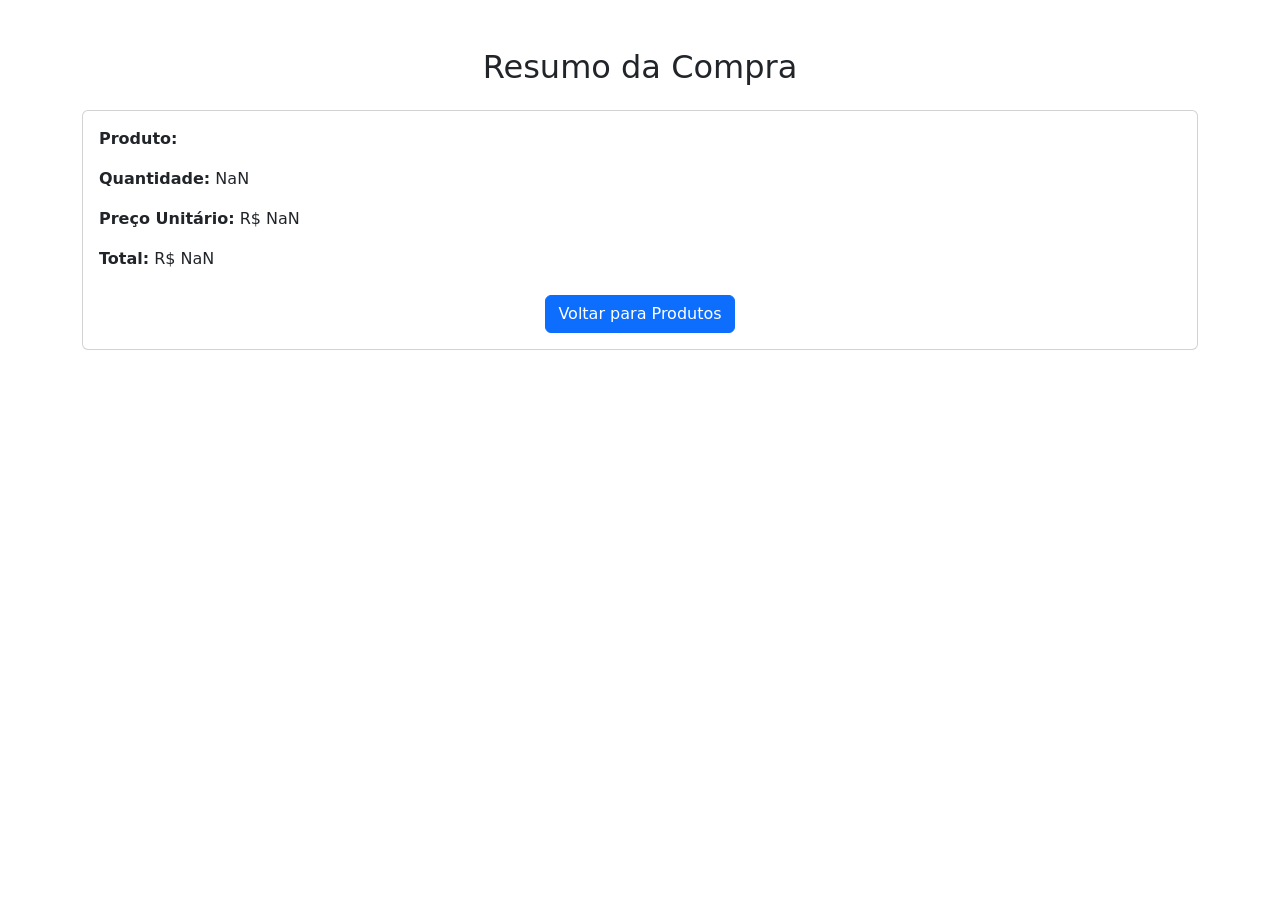
<file: compra.html>
<!DOCTYPE html>
<html lang="pt-BR">
<head>
  <meta charset="UTF-8">
  <meta name="viewport" content="width=device-width, initial-scale=1">
  <title>Compra Efetuada</title>
  <link href="https://cdn.jsdelivr.net/npm/bootstrap@5.3.0/dist/css/bootstrap.min.css" rel="stylesheet">
</head>
<body>
  <div class="container mt-5">
    <h2 class="text-center">Resumo da Compra</h2>
    <div class="card mt-4">
      <div class="card-body">
        <p><strong>Produto:</strong> <span id="produto"></span></p>
        <p><strong>Quantidade:</strong> <span id="quantidade"></span></p>
        <p><strong>Preço Unitário:</strong> R$ <span id="preco"></span></p>
        <p><strong>Total:</strong> R$ <span id="total"></span></p>
        <div class="text-center mt-4">
          <a href="produtos.html" class="btn btn-primary">Voltar para Produtos</a>
        </div>
      </div>
    </div>
  </div>

  <script>
    const params = new URLSearchParams(window.location.search);
    const produto = params.get("produto");
    const preco = parseFloat(params.get("preco"));
    const quantidade = parseInt(params.get("quantidade"));
    const total = (preco * quantidade).toFixed(2);

    document.getElementById("produto").textContent = produto;
    document.getElementById("quantidade").textContent = quantidade;
    document.getElementById("preco").textContent = preco.toFixed(2);
    document.getElementById("total").textContent = total;
  </script>
</body>
</html>
</file>
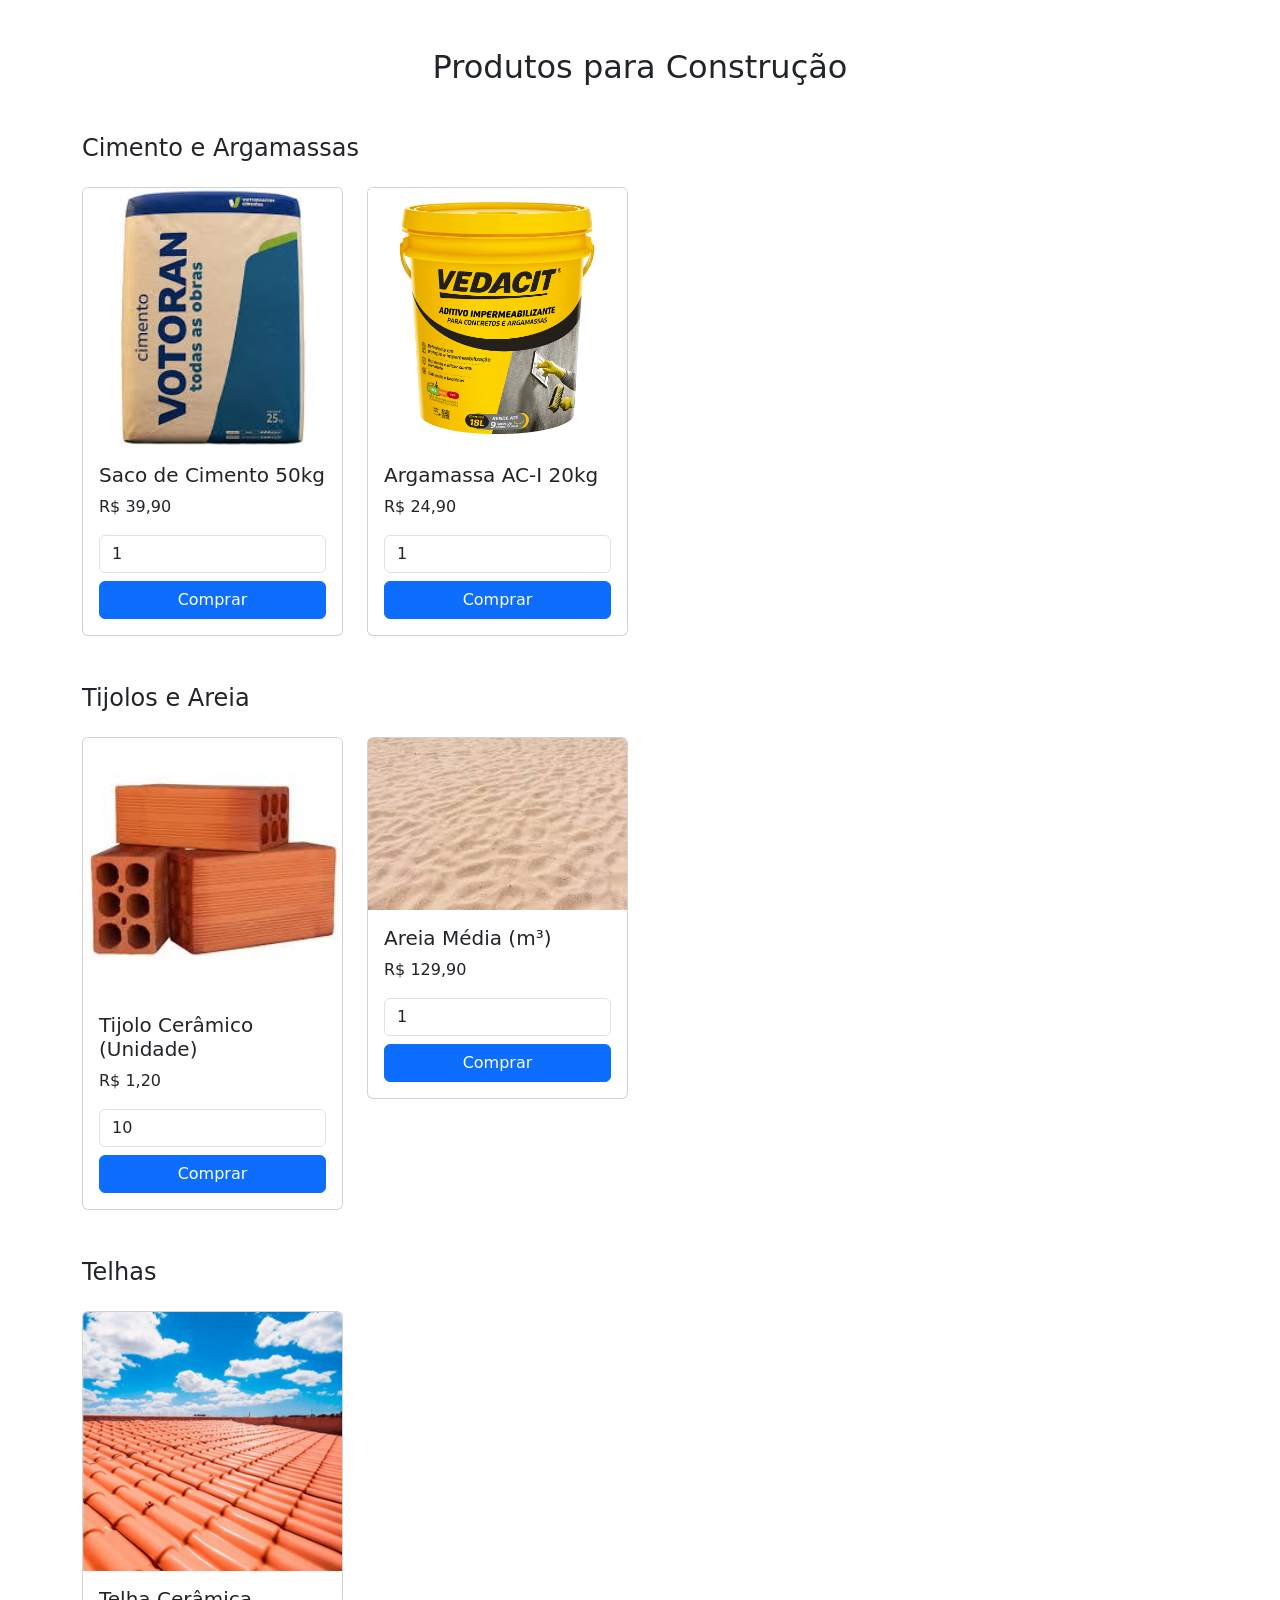
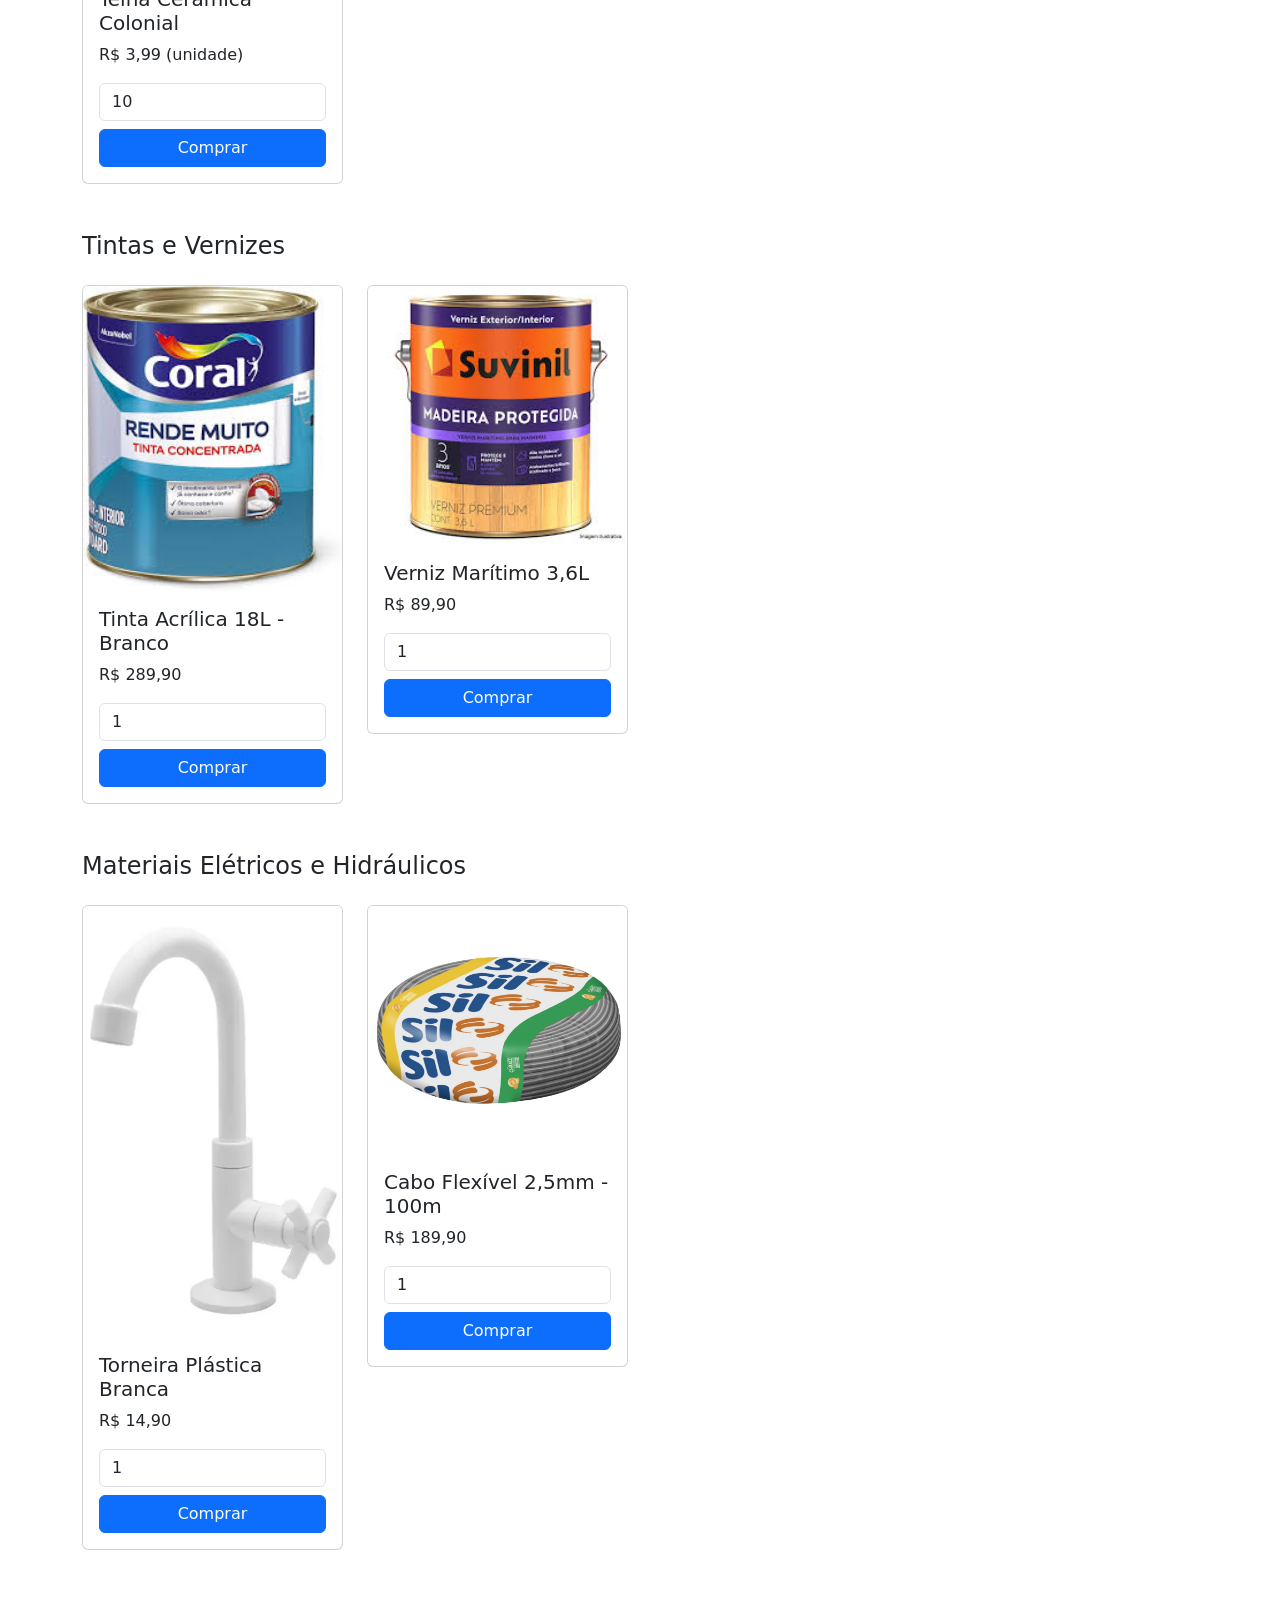
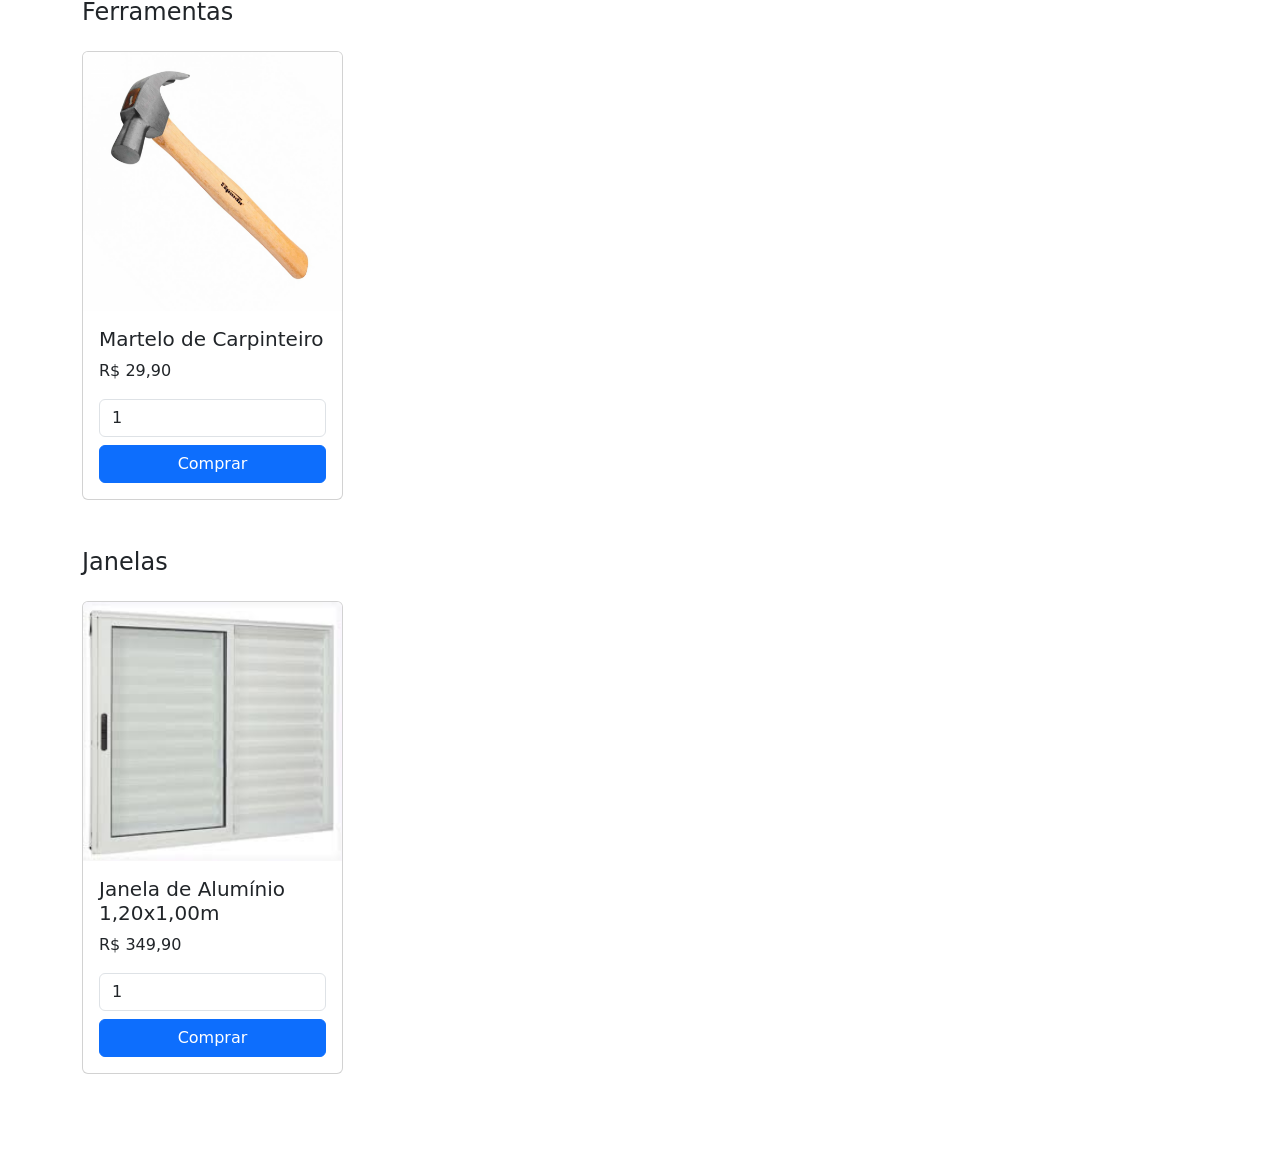
<file: produtos.html>
<!DOCTYPE html>
<html lang="pt-br">
<head>
  <meta charset="UTF-8" />
  <meta name="viewport" content="width=device-width, initial-scale=1.0"/>
  <title>Casa da Construção - Produtos</title>
  <link rel="stylesheet" href="https://cdn.jsdelivr.net/npm/bootstrap@5.3.0/dist/css/bootstrap.min.css"/>
</head>
<body>

  <!-- Seção Produtos -->
  <section id="produtos" class="py-5">
    <div class="container">
      <h2 class="text-center mb-5">Produtos para Construção</h2>

      <!-- CIMENTO E ARGAMASSAS -->
      <h4 class="mb-4">Cimento e Argamassas</h4>
      <div class="row row-cols-1 row-cols-md-4 g-4">
        <div class="col">
          <div class="card">
            <img src="img/images (4).jfif" class="card-img-top" alt="Saco de Cimento">
            <div class="card-body">
              <h5 class="card-title">Saco de Cimento 50kg</h5>
              <p class="card-text">R$ 39,90</p>
              <input type="number" class="form-control mb-2" min="1" value="1">
              <button class="btn btn-primary w-100">Comprar</button>
            </div>
          </div>
        </div>

        <div class="col">
          <div class="card">
            <img src="img/160717-1200-auto.png" class="card-img-top" alt="Argamassa">
            <div class="card-body">
              <h5 class="card-title">Argamassa AC-I 20kg</h5>
              <p class="card-text">R$ 24,90</p>
              <input type="number" class="form-control mb-2" min="1" value="1">
              <button class="btn btn-primary w-100">Comprar</button>
            </div>
          </div>
        </div>
      </div>

      <!-- TIJOLOS E AREIA -->
      <h4 class="mb-4 mt-5">Tijolos e Areia</h4>
      <div class="row row-cols-1 row-cols-md-4 g-4">
        <div class="col">
          <div class="card">
            <img src="img/images (3).jfif" class="card-img-top" alt="Tijolo">
            <div class="card-body">
              <h5 class="card-title">Tijolo Cerâmico (Unidade)</h5>
              <p class="card-text">R$ 1,20</p>
              <input type="number" class="form-control mb-2" min="1" value="10">
              <button class="btn btn-primary w-100">Comprar</button>
            </div>
          </div>
        </div>

        <div class="col">
          <div class="card">
            <img src="img/images (2).jfif" class="card-img-top" alt="Areia">
            <div class="card-body">
              <h5 class="card-title">Areia Média (m³)</h5>
              <p class="card-text">R$ 129,90</p>
              <input type="number" class="form-control mb-2" min="1" value="1">
              <button class="btn btn-primary w-100">Comprar</button>
            </div>
          </div>
        </div>
      </div>

      <!-- TELHAS -->
      <h4 class="mb-4 mt-5">Telhas</h4>
      <div class="row row-cols-1 row-cols-md-4 g-4">
        <div class="col">
          <div class="card">
            <img src="img/631d1a6e17558.jpg" class="card-img-top" alt="Telha Cerâmica">
            <div class="card-body">
              <h5 class="card-title">Telha Cerâmica Colonial</h5>
              <p class="card-text">R$ 3,99 (unidade)</p>
              <input type="number" class="form-control mb-2" min="1" value="10">
              <button class="btn btn-primary w-100">Comprar</button>
            </div>
          </div>
        </div>
      </div>

      <!-- TINTAS E VERNIZES -->
      <h4 class="mb-4 mt-5">Tintas e Vernizes</h4>
      <div class="row row-cols-1 row-cols-md-4 g-4">
        <div class="col">
          <div class="card">
            <img src="img/images (1).jfif" class="card-img-top" alt="Tinta Acrílica">
            <div class="card-body">
              <h5 class="card-title">Tinta Acrílica 18L - Branco</h5>
              <p class="card-text">R$ 289,90</p>
              <input type="number" class="form-control mb-2" min="1" value="1">
              <button class="btn btn-primary w-100">Comprar</button>
            </div>
          </div>
        </div>

        <div class="col">
          <div class="card">
            <img src="img/images (7).jfif" class="card-img-top" alt="Verniz">
            <div class="card-body">
              <h5 class="card-title">Verniz Marítimo 3,6L</h5>
              <p class="card-text">R$ 89,90</p>
              <input type="number" class="form-control mb-2" min="1" value="1">
              <button class="btn btn-primary w-100">Comprar</button>
            </div>
          </div>
        </div>
      </div>

      <!-- MATERIAIS ELÉTRICOS E HIDRÁULICOS -->
      <h4 class="mb-4 mt-5">Materiais Elétricos e Hidráulicos</h4>
      <div class="row row-cols-1 row-cols-md-4 g-4">
        <div class="col">
          <div class="card">
            <img src="img/D_NQ_NP_647803-MLB54587535050_032023-O-torneira-pia-banheiro-lavatorio-bica-movel-bancada-branca.webp" class="card-img-top" alt="Torneira">
            <div class="card-body">
              <h5 class="card-title">Torneira Plástica Branca</h5>
              <p class="card-text">R$ 14,90</p>
              <input type="number" class="form-control mb-2" min="1" value="1">
              <button class="btn btn-primary w-100">Comprar</button>
            </div>
          </div>
        </div>

        <div class="col">
          <div class="card">
            <img src="img/SIL25CZ-SIL-CINZA-CABO-FLEXIVEL_DZ.webp" class="card-img-top" alt="Cabo Elétrico">
            <div class="card-body">
              <h5 class="card-title">Cabo Flexível 2,5mm - 100m</h5>
              <p class="card-text">R$ 189,90</p>
              <input type="number" class="form-control mb-2" min="1" value="1">
              <button class="btn btn-primary w-100">Comprar</button>
            </div>
          </div>
        </div>
      </div>

      <!-- FERRAMENTAS -->
      <h4 class="mb-4 mt-5">Ferramentas</h4>
      <div class="row row-cols-1 row-cols-md-4 g-4">
        <div class="col">
          <div class="card">
            <img src="img/martelo-unha-25mm-cabo-madeira-104106-sparta-13120231540.webp" class="card-img-top" alt="Martelo">
            <div class="card-body">
              <h5 class="card-title">Martelo de Carpinteiro</h5>
              <p class="card-text">R$ 29,90</p>
              <input type="number" class="form-control mb-2" min="1" value="1">
              <button class="btn btn-primary w-100">Comprar</button>
            </div>
          </div>
        </div>
      </div>

      <!-- JANELAS -->
      <h4 class="mb-4 mt-5">Janelas</h4>
      <div class="row row-cols-1 row-cols-md-4 g-4">
        <div class="col">
          <div class="card">
            <img src="img/images.jfif" class="card-img-top" alt="Janela de Alumínio">
            <div class="card-body">
              <h5 class="card-title">Janela de Alumínio 1,20x1,00m</h5>
              <p class="card-text">R$ 349,90</p>
              <input type="number" class="form-control mb-2" min="1" value="1">
              <button class="btn btn-primary w-100">Comprar</button>
            </div>
          </div>
        </div>
      </div>

      <!-- Botão de voltar -->
      <div class="text-center mt-5">
        <a href="index.html" class="
</file>
